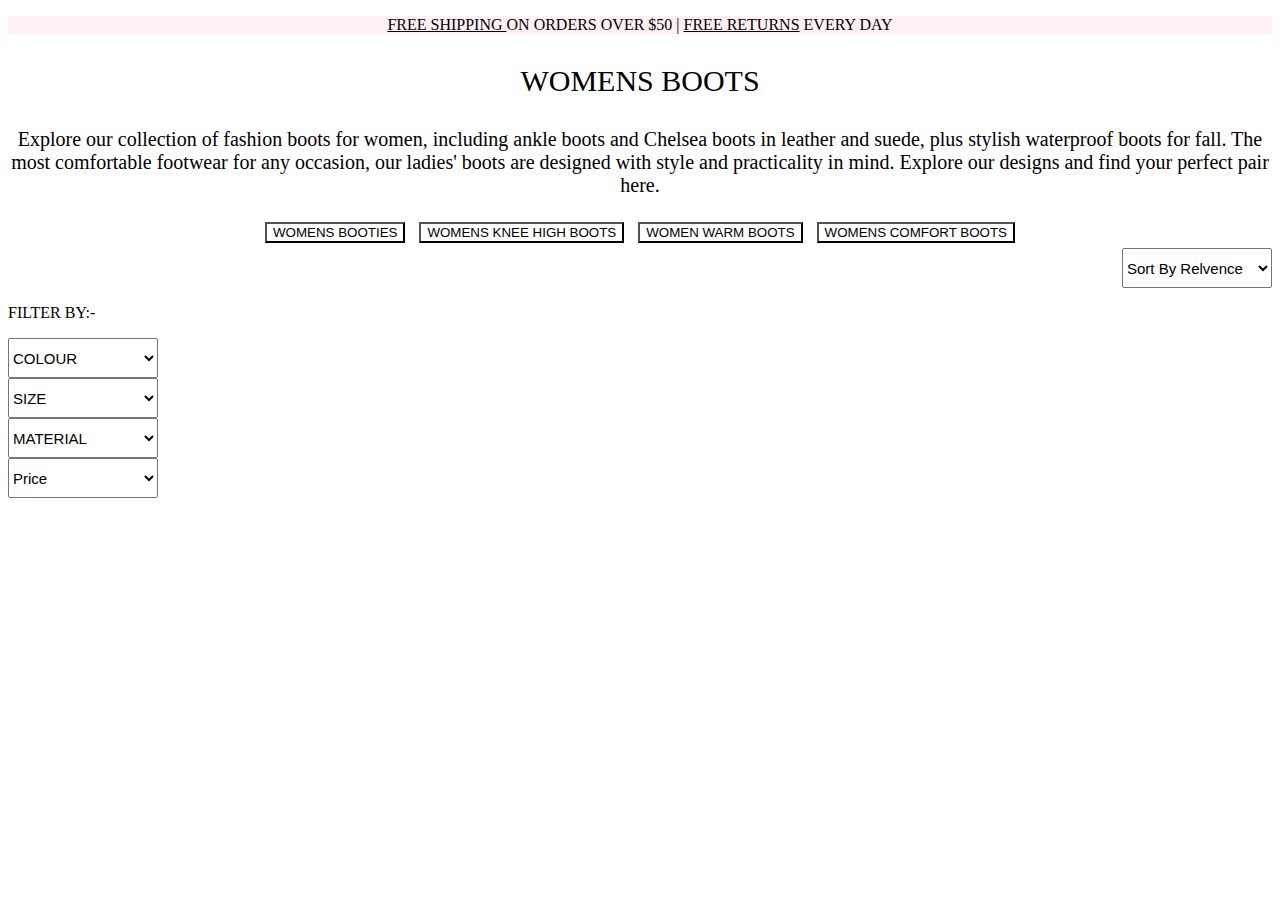
<file: boot.html>
<!DOCTYPE html>
<html lang="en">

<head>
    <meta charset="UTF-8">
    <meta http-equiv="X-UA-Compatible" content="IE=edge">
    <meta name="viewport" content="width=, initial-scale=1.0">
    <title>Document</title>
    <style>
        #firstdiv {

            text-align: center;
            background-color: lavenderblush;
        }

        #first1 {
            text-align: center;




        }

        #first1 p {
            font-size: 20px
        }

        /* 
       upper btn wala section */
        #upperBtn {
            margin: 90%;
            margin: auto;
            text-align: center;
            justify-content: space-evenly;

        }

        #upperBtn>button {
            justify-content: space-around;
            background-color: white;
            margin: 5px 5px;
        }

        
        /* sorting things */
        #sort {
            text-align: end;
        }

        #container {
            display: flex;
          
        }

        #products{
            display: grid;
          grid-template-columns: repeat(3,1fr);
        }
        #filter{
            display: flex;
            flex-direction: column;
        }
        @media only screen and (max-width: 900px) {
   #products{
    display: grid;
    grid-template-columns: repeat(2,1fr);
    
   }
}
    </style>
</head>

<body>
    <!-- nav ke niche ka -->

    <P id="firstdiv"> <u>FREE SHIPPING </u> ON ORDERS OVER $50 | <u> FREE RETURNS</u> EVERY DAY</P>

    <p style="font-size: 30px; text-align: center;">WOMENS BOOTS</p>

    <div id="first1">
        <p>Explore our collection of fashion boots for women, including ankle boots and Chelsea boots in leather and
            suede, plus stylish waterproof boots for fall. The most comfortable footwear for any occasion, our ladies'
            boots are designed with style and practicality in mind. Explore our designs and find your perfect pair here.
        </p>
    </div>


    <div id="upperBtn">
        <button>WOMENS BOOTIES</button>
        <button>WOMENS KNEE HIGH BOOTS</button>
        <button>WOMEN WARM BOOTS</button>
        <button>WOMENS COMFORT BOOTS</button>
    </div>


    <div id="sort">
        <select name="sort" id="port" style="width: 150px ;height: 40px; font-size: 15px;">
            <option value="">Sort By Relvence</option>
           
            <option value="lh">Price(Low-High)</option>
            <option value="hl">Price(High-low)</option>
        </select>
    </div>

    <div id="container">
        <div id="filter">
            <p>FILTER BY:-</p>
            <select name="color" id="color" style="width: 150px ;height: 40px; font-size: 15px;">
                <option value="">COLOUR</option>
                <option value="olive">OLIVE</option>
                <option value="black">Black</option>
                <option value="pink">PINK</option>
                <option value="Tan">TAN</option>
                <option value="brown">BROWN</option>

            </select>
            <select name="Size" id="size" style="width: 150px ;height: 40px; font-size: 15px;">
                <option value="">SIZE</option>
                <option value=7>7</option>
                <option value=6>6</option>
                <option value=5>5</option>
                <option value=8>8</option>

            </select>

            <select name="Material" id="Material" style="width: 150px ;height: 40px; font-size: 15px;">
                <option value="">MATERIAL</option>
                <option value="leather">LEATHER</option>
                <option value="Nubuck">NUBUCK</option>
                <option value="suede">SUEDE</option>
            </select>
            <select name="Price" id="price" style="width: 150px ;height: 40px; font-size: 15px;">
                <option value="">Price</option>
                <option value=50>$40-$49.99</option>
                <option value=60>$50-$59.99</option>
                <option value=70>$60-$69.99</option>
                <option value=80>$70-$79.99</option>
                <option value=90>$80-$89.99</option>
                <option value=100>$90-$99.99</option>

            </select>
        </div>
        <div id="products">

        </div>
    </div>
    

</body>
<script src="./boot.js"></script>

</html>
</file>
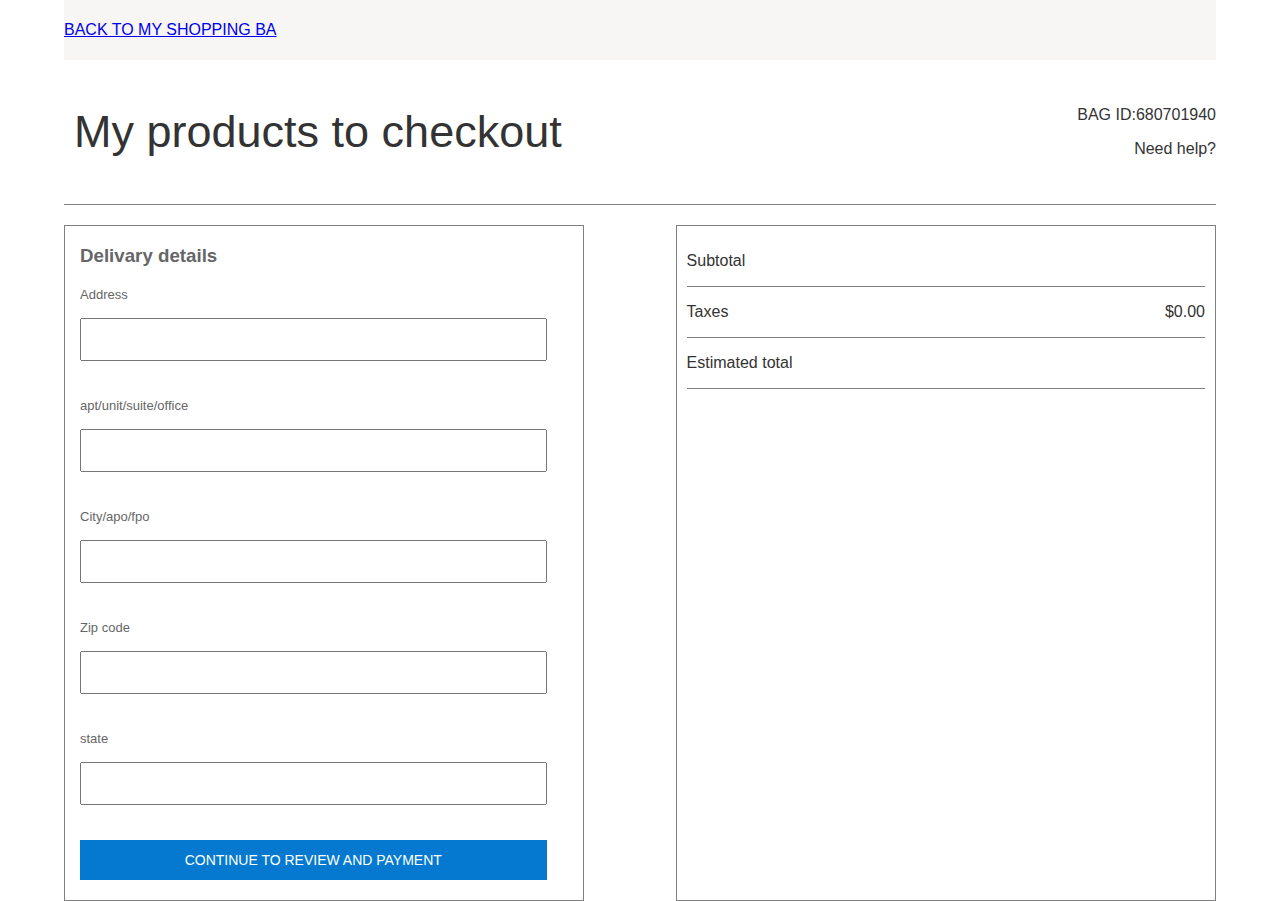
<file: checkout.html>
<!DOCTYPE html>
<html lang="en">
<head>
    <meta charset="UTF-8">
    <meta http-equiv="X-UA-Compatible" content="IE=edge">
    <meta name="viewport" content="width=device-width, initial-scale=1.0">
    <title>checkout</title>
    <link rel="stylesheet" href="./checkout.css">
</head>
<body>
    <header>

    </header>
    <div class="bac">
        <a href="./addTocart.html" id="back">BACK TO MY SHOPPING BA</a>
    </div>
    <div class="creat">
        <span>My products to checkout</span>
    <div>
        <p>BAG ID:680701940</p>
        <p>Need help?</p>
        
    </div>
    
    </div>
        <div class="parent">
            <div class="address">
                <form action="">
                    <h3>Delivary details</h3>
                    <div class="field">
                        <label for="email"> Address</label>
                        <input type="text" id="Address" name="Address"  />
                        <small></small>
                    </div>
                    <div class="field">
                        <label for="apt">apt/unit/suite/office</label>
                        <input type="text" id="apt" name="apt"  />
                        <small></small>
                    </div>
                     <div class="field">
                        <label for="City">City/apo/fpo</label>
                        <input type="text" id="City" name="City"/>
                        <small></small>
                    </div>
                     <div class="field">
                        <label for="code">Zip code</label>
                        <input type="text" id="code" name="code"/>
                        <small></small>
                    </div>
                    <div class="field">
                        <label for="state">state</label>
                        <input type="text" id="state" name="state"/>
                        <small></small>
                    </div>
                    <div class="field">
                        <button id="btn">CONTINUE TO REVIEW AND PAYMENT</button>
                        
                        
                    </div>
            </div>
            <div class="product">
                <div class="creattotal">
                    <p>Subtotal</p>
                 
                    <p id="subtotal">$</p>
                 
                 </div>
                 
                  <div class="creattotal">
                     <p>Taxes</p>
                  
                     <p>$0.00 </p>         
                  </div>
                  <div class="creattotal">
                     <p>Estimated total</p>
                  
                     <p id="Estimated-total">$</p>
                  
                  </div>
         
            </div>
        </div>
    <footer>

    </footer>
    
</body>
<script src="./checkout.js"></script>
</html>
</file>
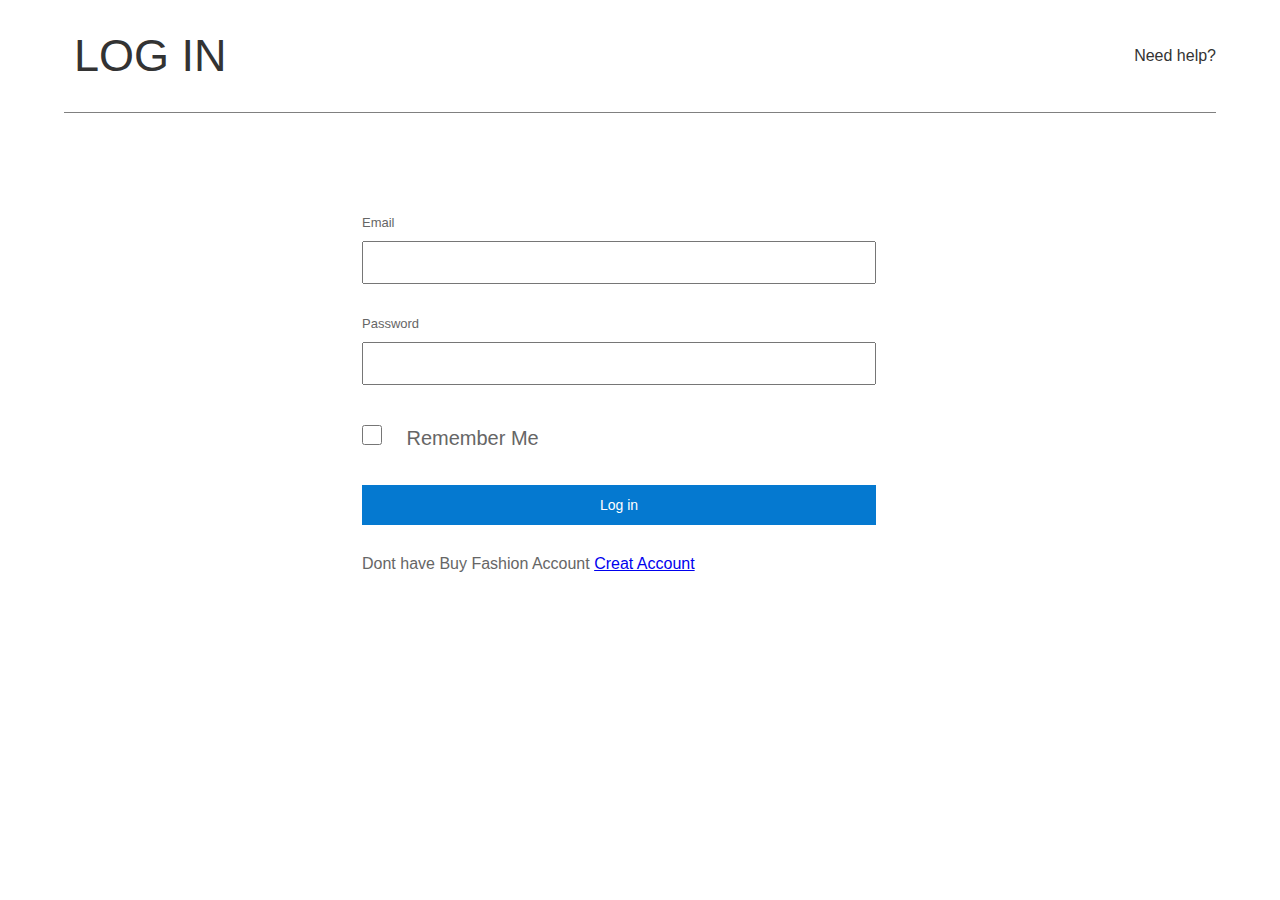
<file: login.html>
<!DOCTYPE html>
<html lang="en">
<head>
    <meta charset="UTF-8">
    <meta http-equiv="X-UA-Compatible" content="IE=edge">
    <meta name="viewport" content="width=device-width, initial-scale=1.0">
    <title>Login</title>
    <link rel="stylesheet" href="./login.css">
</head>
<body>
   <header></header> 
   <div class="creat">
    <span>LOG IN</span>

    <p>Need help?</p>

</div>
<div id="log">
   <form action="" >

    <div class="field">
        <label for="email">Email </label>
        <input type="email" id="email" name="email"  />
        <small></small>
    </div>
    <div class="field">
        <label for="password">Password</label>
        <input type="password" id="password" name="password"/>
        <small></small>
    </div>
    <div class="field">
        <input type="checkbox">
        <label for="checkbox" id="rem">Remember Me</label>
      </div>
    <div class="field">
        <button id="btn">Log in</button>
    </div>
    <div class="field">
        <p>Dont have Buy Fashion Account
        <a href="./register.html">Creat Account</a></p>
     </div>
     
    </form>
</div>
   <footer></footer>
</body>
<script src="./login.js"></script>
</html>
</file>
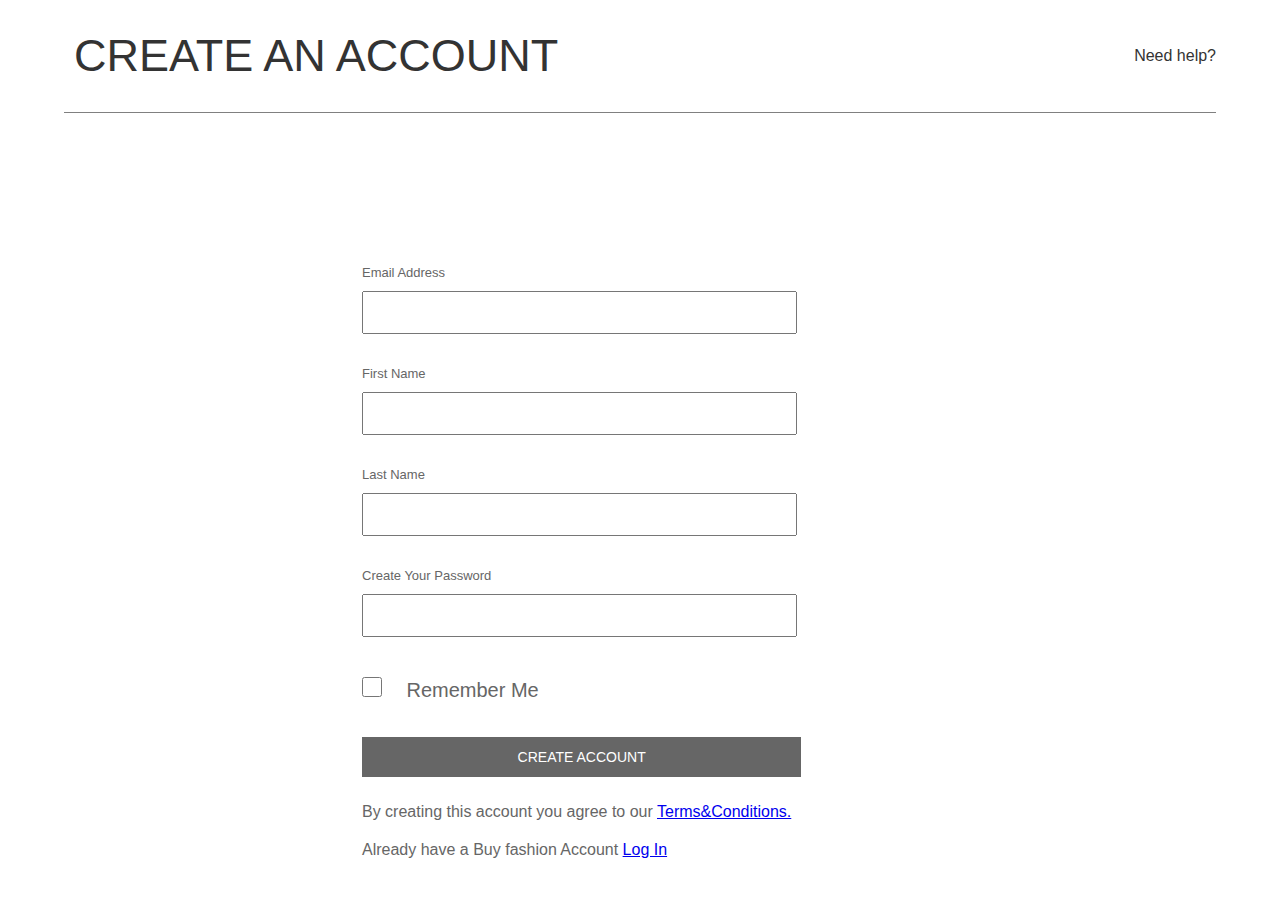
<file: register.html>
<!DOCTYPE html>
<html lang="en">
<head>
    <meta charset="UTF-8">
    <meta http-equiv="X-UA-Compatible" content="IE=edge">
    <meta name="viewport" content="width=device-width, initial-scale=1.0">
    <title>Registration</title>
    <link rel="stylesheet" href="./register.css">
</head>
<body>
    <header>

    </header>
<div class="creat">
    <span>CREATE AN ACCOUNT</span>

    <p>Need help?</p>

</div>
<div id="regi">
    <form action="">
        <div class="field">
            <label for="email">Email Address</label>
            <input type="email" id="email" name="email"  />
            <small></small>
        </div>
        <div class="field">
            <label for="firstName">First Name</label>
            <input type="text" id="firstName" name="firstName"  />
            <small></small>
        </div>
         <div class="field">
            <label for="lastName">Last Name</label>
            <input type="text" id="lastName" name="lastName"/>
            <small></small>
        </div>
         <div class="field">
            <label for="password">Create Your Password</label>
            <input type="password" id="password" name="password"/>
            <small></small>
        </div>
        <div class="field">
            <input type="checkbox">
            <label for="checkbox" id="rem">Remember Me</label>
          </div>
        <div class="field">
            <button id="btn">CREATE ACCOUNT</button>
            <!-- <input type="submit" id="submit" name="CREATE ACCOUNT" placeholder="CREATE ACCOUNT"/> -->
            <p>By creating this account you agree to our <a href="#">Terms&Conditions.</a></p>
        </div>
      
        <div class="field">
           <p>Already have a Buy fashion Account
           <a href="./login.html">Log In</a></p>
        </div>
       
    </form>
</div>




    <footer>

    </footer>
</body>
<script src="./register.js"></script>
</html>
</file>
<file: checkout.css>
body{
    width:90%;
    margin:auto;
    color:#666666;
    font-family: Montserrat, sans-serif;
}
.creat{
    display:flex;
    justify-content: space-between;
    align-items: center;
    color:#333333;
    /* margin-bottom: 100px; */
    border-bottom: 1px solid gray;
   
    padding:30px 0px;
  }
  .creat>span{
    margin-left: 10px;
font-size: 45px;
  }
  .creat>div{
    width:40%;
    text-align:right;
  }
  #btn{
    width: 90%;
    padding: 12px 20px;
    /* margin: 10px 10px; */
    margin-left:15px;
    border:none;
    box-sizing: border-box;
    font-size: 14px;
    color:#FFFFFF;
    background-color:#0579D0;
  }
  /* p{
    margin-left: 10px;
  } */
 #btn:hover{
    background-color: #666666;
  }
  .bac{
    background-color: rgb(248, 245, 245);
    height:60px;
    width:100%;
    display:flex;
    align-items:center;
    /* justify-content: space-around; */
    text-align: center;
    margin:auto;
  }
  .parent{
    margin-top:20px;
    width:100%;
    display:flex;
    justify-content: space-between;

  }
  input[type=text]{
    width: 90%;
    padding: 12px 20px;
    margin: 15px 15px;
    box-sizing: border-box;
  }
  h3{
    margin-left: 15px;

  }
  label{
    font-size: 13px;
    margin-left: 15px;
  }
  .field{
    margin-bottom: 20px;
  }
  small{
    color:rgb(240, 56, 56);
    margin-left:10px;
  }
  .address{
width:45%;
border: 1px solid gray;

  }
  .product{
    width:45%;
    border: 1px solid gray;
    padding:10px 10px 10px 10px;

  }
  .creattotal{
    display:flex;
    justify-content: space-between;
    align-items: center;
    color:#333333;
    border-bottom: 1px solid gray;
   
  }
</file>
<file: login.css>
body{
    width:90%;
    margin:auto;
    color:#666666;
    font-family: Montserrat, sans-serif;
  }
 input[type=email], input[type=password]{
    width: 150%;
    padding: 12px 20px;
    margin: 10px 10px;
    box-sizing: border-box;
  }
  input[type=checkbox]{
    height:20px;
    width:20px;
    margin: 10px 10px;

  }
  #rem{
    font-size: 20px;
  }
  #btn{
    width: 150%;
    padding: 12px 20px;
    margin: 10px 10px;
    border:none;
    box-sizing: border-box;
    font-size: 14px;
    color:#FFFFFF;
    background-color:#0579D0;

  }
  p{
    margin-left: 10px;
  }
 #btn:hover{
    background-color: #666666;
  }
  label{
    font-size: 13px;
    margin-left: 10px;
  }
  .field{
    margin-bottom: 20px;
  }
  .creat{
    display:flex;
    justify-content: space-between;
    align-items: center;
    color:#333333;
    margin-bottom: 100px;
    border-bottom: 1px solid gray;
   
    padding:30px 0px;
  }
  .creat>span{
    margin-left: 10px;
font-size: 45px;
  }
  #log{
    width:50%;
    margin:auto;
    display:flex;
    justify-content: space-between;
    align-items: center;
    /* border :1px solid; */
  }
  small{
    color:rgb(240, 56, 56);
    margin-left:10px;
  }
</file>
<file: register.css>
body{
    width:90%;
    margin:auto;
    color:#666666;
    font-family: Montserrat, sans-serif;
  }


p{
    margin-left: 10px;
  }
input[type=submit],  input[type=email],  input[type=text] , input[type=password]{
    width: 99%;
    padding: 12px 20px;
    margin: 10px 10px;
    box-sizing: border-box;
  }
  input[type=checkbox]{
    height:20px;
    width:20px;
    margin: 10px 10px;

  }
  #rem{
    font-size: 20px;
  }
  #btn{
    width: 100%;
    padding: 12px 20px;
    margin: 10px 10px;
    border:none;
    box-sizing: border-box;
    font-size: 14px;
    color:#FFFFFF;
    background-color: #666666;
  }
  label{
    font-size: 13px;
    margin-left: 10px;
  }
  .field{
    margin-bottom: 20px;
  }
  .creat{
    display:flex;
    justify-content: space-between;
    align-items: center;
    color:#333333;
    margin-bottom: 150px;
    border-bottom: 1px solid gray;
   
    padding:30px 0px;
  }
  .creat>span{
    margin-left: 10px;
font-size: 45px;
  }
  #regi{
    width:50%;
    display:flex;
    margin:auto;
    align-items: center;
  }
  small{
    color:rgb(240, 56, 56);
    margin-left:10px;
  }
</file>
